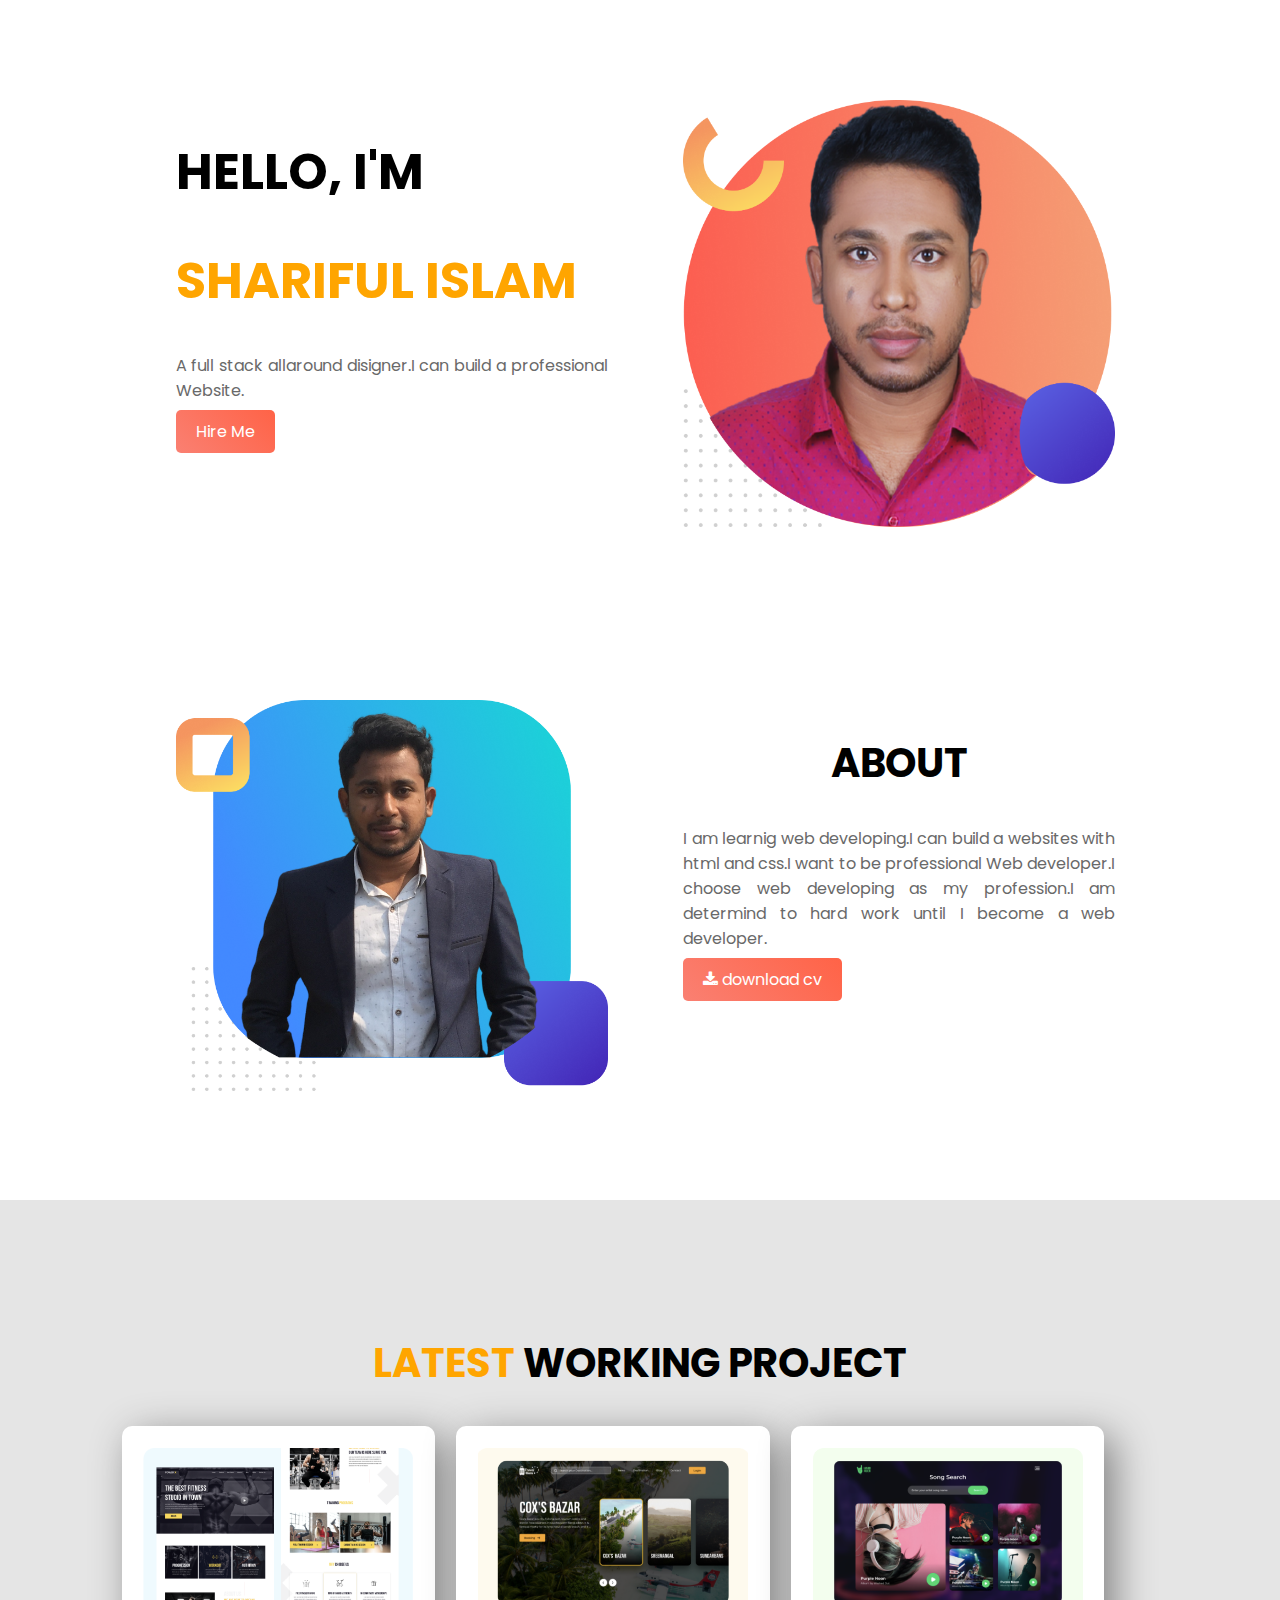
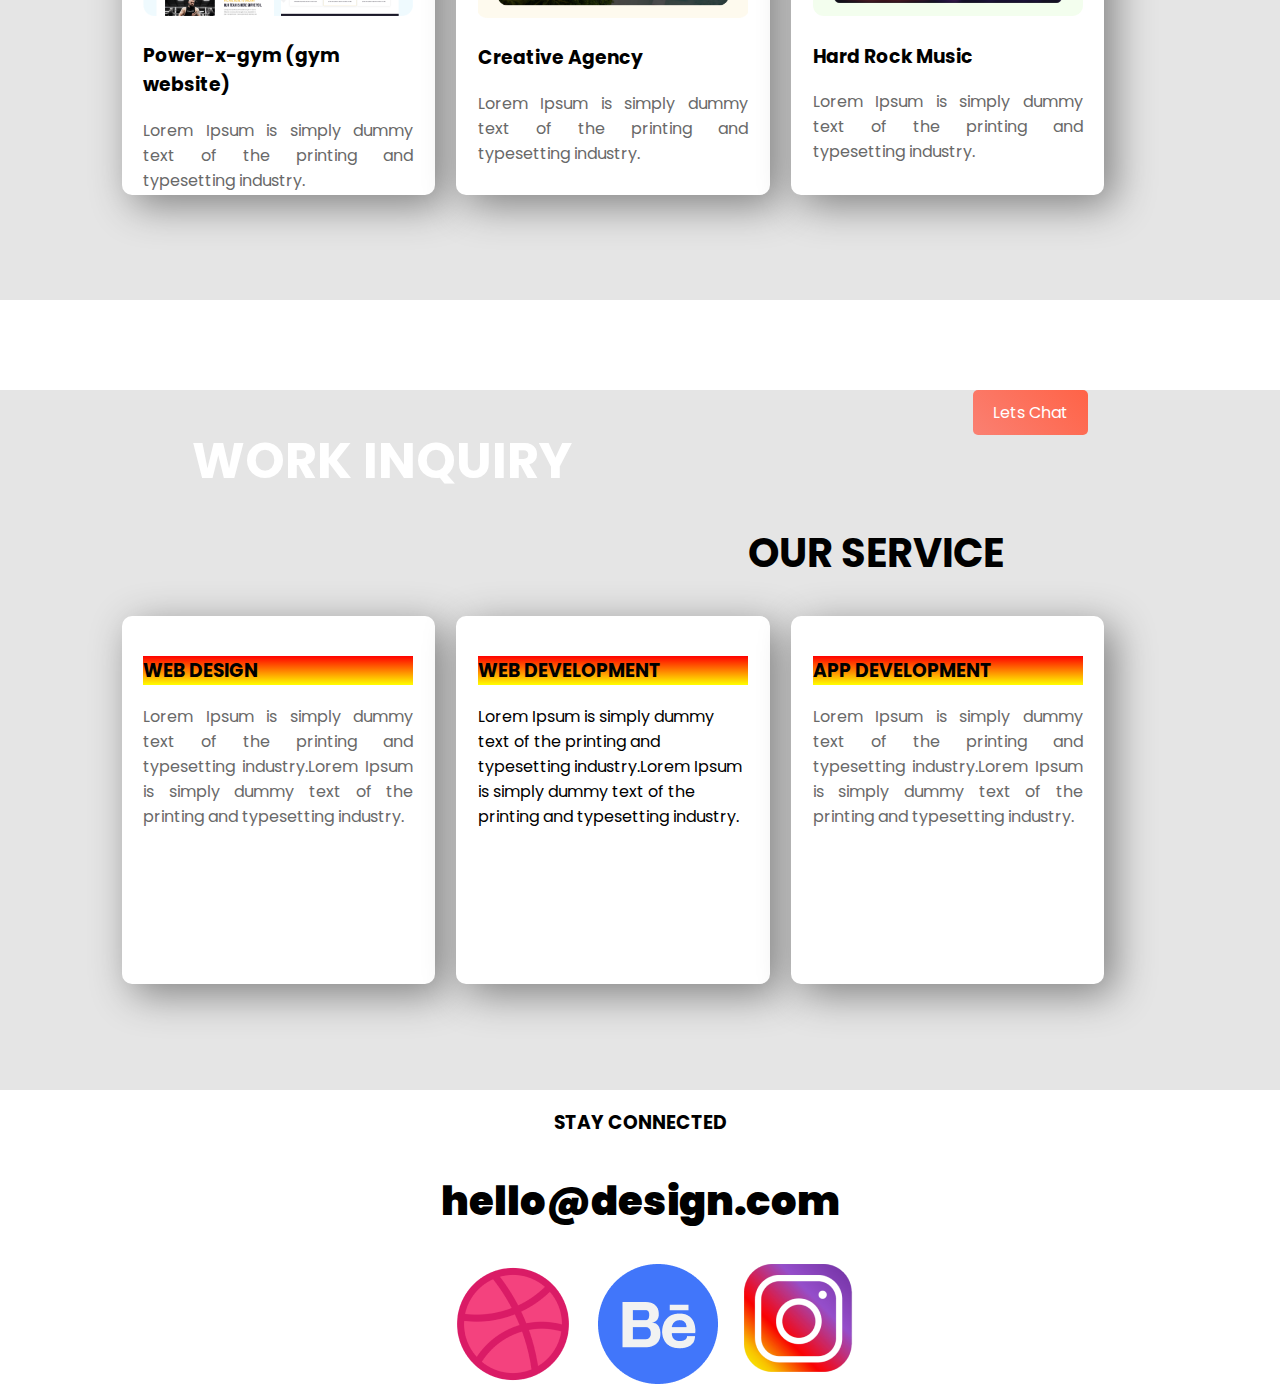
<file: index.html>
<!DOCTYPE html>
<html lang="en">
<head>
    <meta charset="UTF-8">
    <meta name="viewport" content="width=device-width, initial-scale=1.0">
    <title>Shaoun's Portfolio Website</title>
    <link href="https://fonts.googleapis.com/css2?family=Poppins&display=swap" rel="stylesheet">
    <link rel="stylesheet" href="style.css">
    <link rel="stylesheet" href="https://cdnjs.cloudflare.com/ajax/libs/font-awesome/4.7.0/css/font-awesome.min.css">
</head>
<body>
    <section class="top-area">
        <div class="half-width">
            <h1>HELLO, I'M</h1>
            <h1 id="name">SHARIFUL ISLAM</h1>
            <p>A full stack allaround disigner.I can build a professional 
                Website.
            </p>
            <a id="changes-color" class="link-button" href="https://web.facebook.com/sharifulislam.shaoun/" target="_blank">Hire Me</a>

        </div>
        <div class="half-width">
            <img src="images/profile1.png" alt="pic1" />

        </div>
    </section>
        <section  class="top-area">
            <div class="half-width">
                <img src="images/profile2.png" alt="pic2" />

            </div>
               <div class="half-width">
                  <h2>ABOUT</h2>
                  <P>I am learnig web developing.I can build a websites with html and css.I want to be professional Web developer.I choose web developing as my profession.I am determind to hard work until I become a web developer.</P>
            <button<a id="changes-color" class="link-button" href="google.com" target="_blank"><i class="fa fa-download"></i> download cv</a>
           
              </div>
        </section>
        <section class="working-area">
            <h2><span id="name">LATEST</span> WORKING PROJECT</h2>
            <div class="a-width">
                <img src="images/image1.png" alt="pic3" />
                <h3>Power-x-gym (gym website)</h3>
                <p>Lorem Ipsum is simply dummy text of the printing and typesetting industry.</p>

            </div>
            <div class="a-width">
                <img src="images/image2.png" alt="pic4" />
                <h3>Creative Agency</h3>
                <p>Lorem Ipsum is simply dummy text of the printing and typesetting industry.</p>

            </div>
            <div class="a-width">
                <img src="images/image3.png" alt="pic5" />
                    <h3>Hard Rock Music</h3>
                    <p>Lorem Ipsum is simply dummy text of the printing and typesetting industry.</p>

                
            </div>

        </section>
        <section>
            <div class="inquiry-area">
            <h1 class="inquiry">WORK INQUIRY</h1>
           
            <a id="chat" class="link-button" href="https://web.facebook.com/sharifulislam.shaoun/" target="_blank">Lets Chat</a>
            </div>
        </section>
        <section class="working-area">
            <h2>OUR SERVICE</h2>
            <div class="b-width">
                <h3 class="name">WEB DESIGN</h3>
                <p>Lorem Ipsum is simply dummy text of the printing and typesetting industry.Lorem Ipsum is simply dummy text of the printing and typesetting industry.</p>

            </div>
            <div class="b-width">
                <h3 class="name">WEB DEVELOPMENT</h3>
                Lorem Ipsum is simply dummy text of the printing and typesetting industry.Lorem Ipsum is simply dummy text of the printing and typesetting industry. 
            </div>
            <div class="b-width">
                <h3 class="name">APP DEVELOPMENT</h3>
                <p>Lorem Ipsum is simply dummy text of the printing and typesetting industry.Lorem Ipsum is simply dummy text of the printing and typesetting industry.</p>
            </div>
        </section>
        
            <footer>  
                <h3 class="bottom" id="footer">STAY CONNECTED</h3>
                <h2 id="footer"><b>hello@design.com</b></h2>
                <div class="footer-image"> 
                    <a class="icon" href="https://web.facebook.com/sharifulislam.shaoun/" target="blank"><img src="images/image 6.png" alt="images6" /></a>
                    <a class="icon" href="https://web.facebook.com/sharifulislam.shaoun/" target="blank"><img src="images/Group 33059.png" alt="Group 33059" /></a>
                    <a class="icon" href="https://web.facebook.com/sharifulislam.shaoun/" target="blank"><img src="images/image 7.png" alt="images7" /></a>
                </div>
                </footer>
        
            
       
    
</body>
</html>
</file>
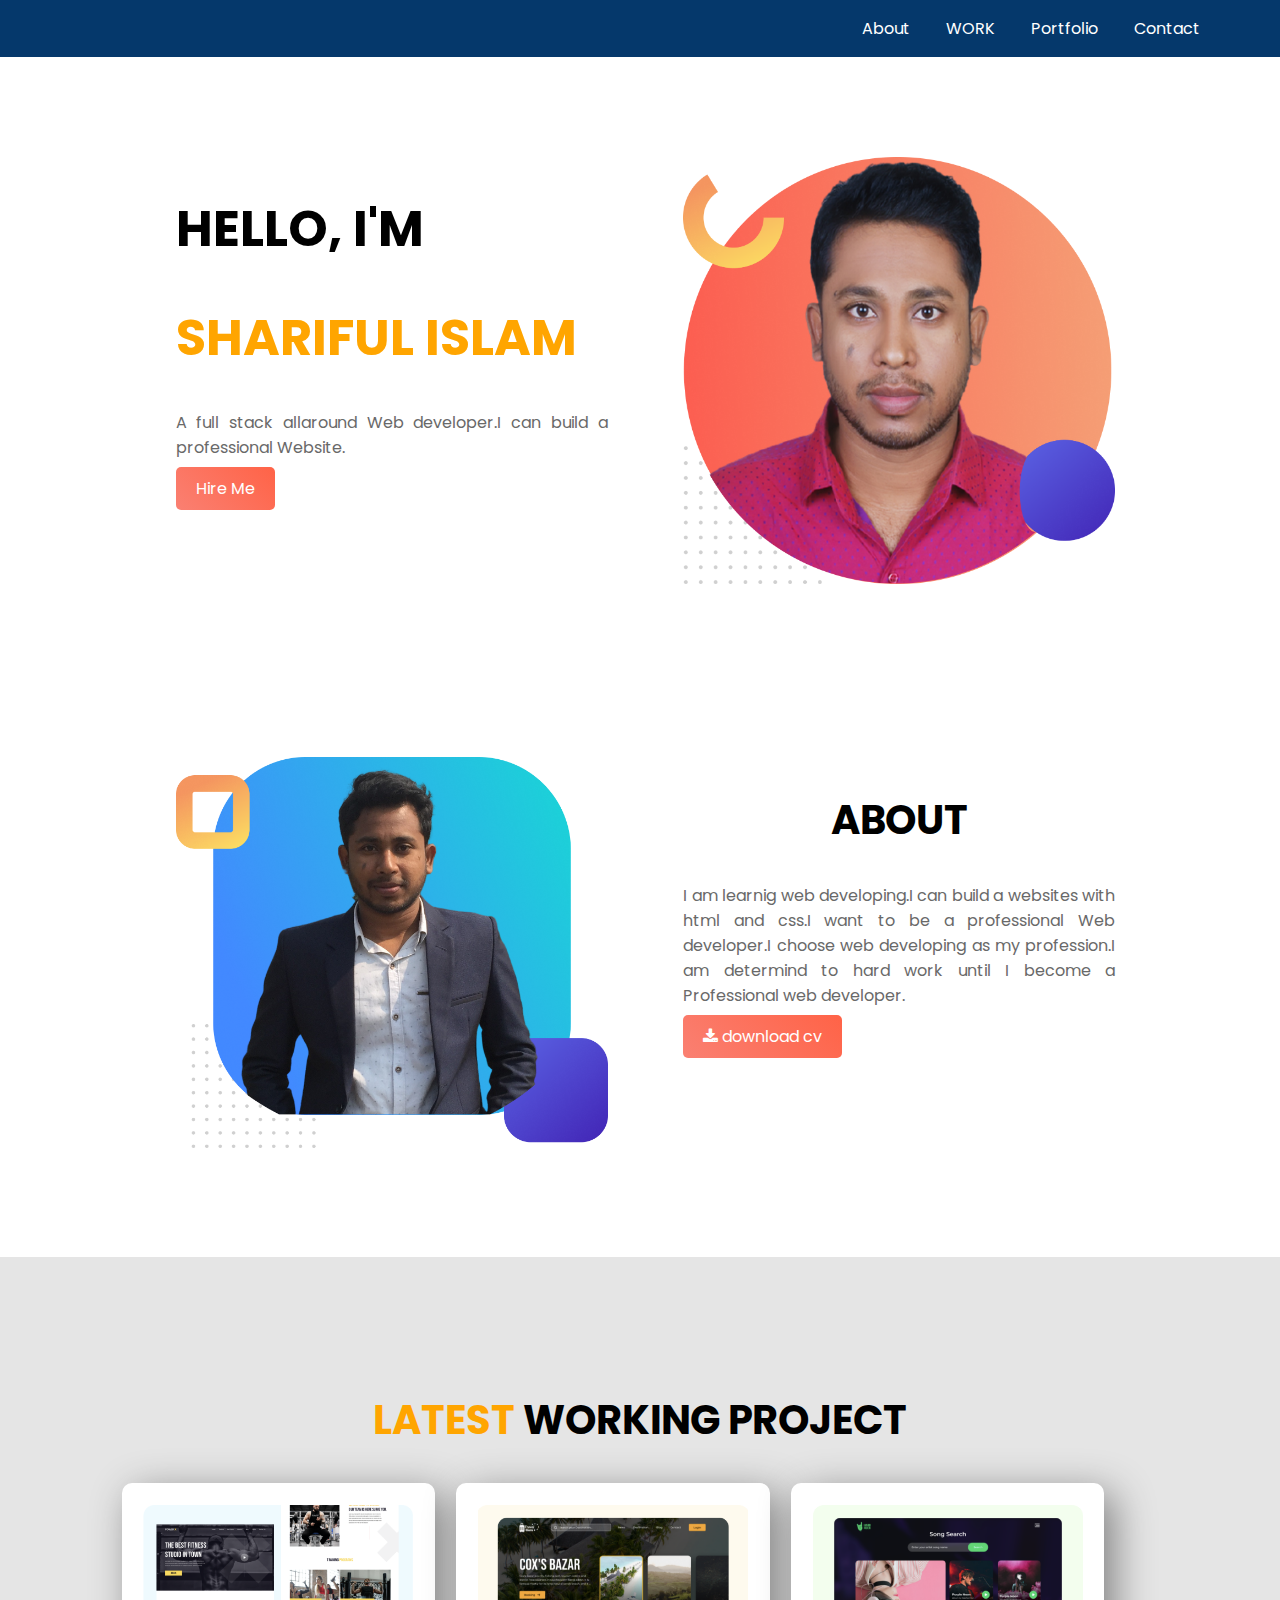
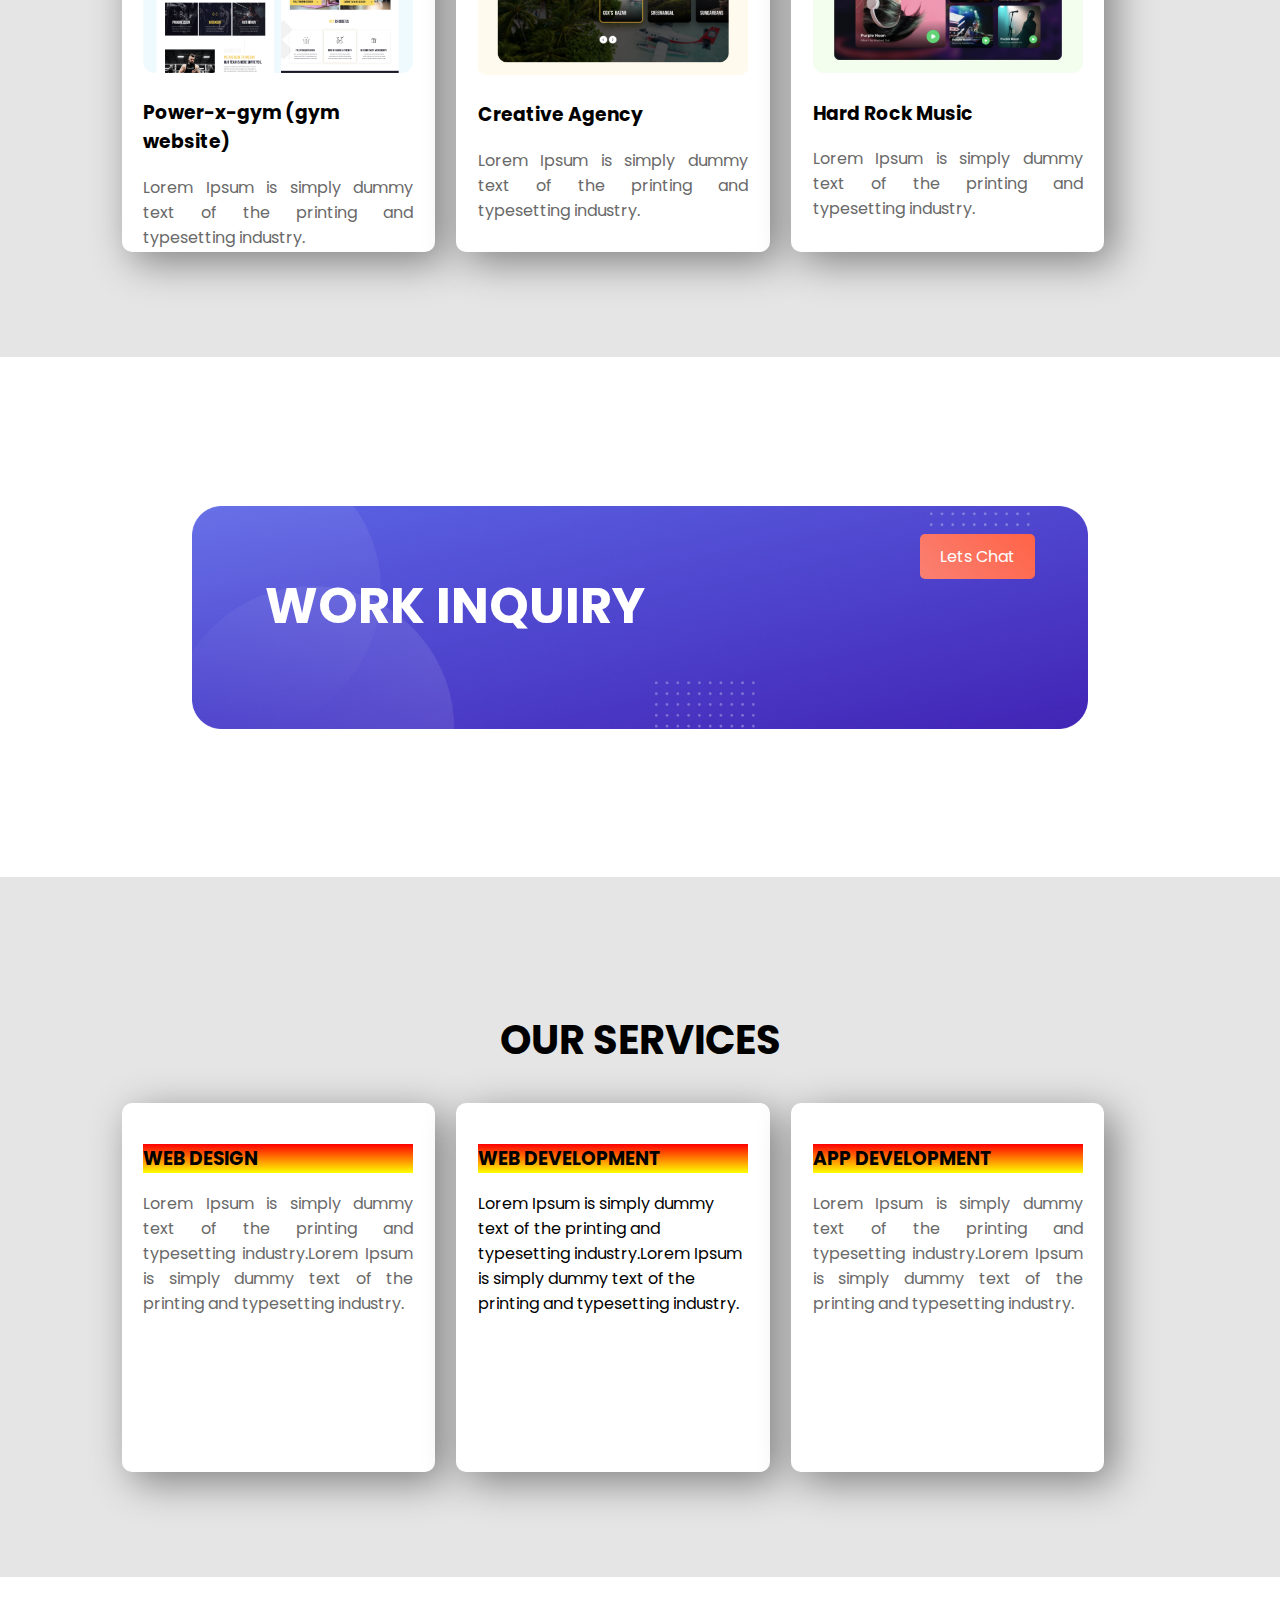
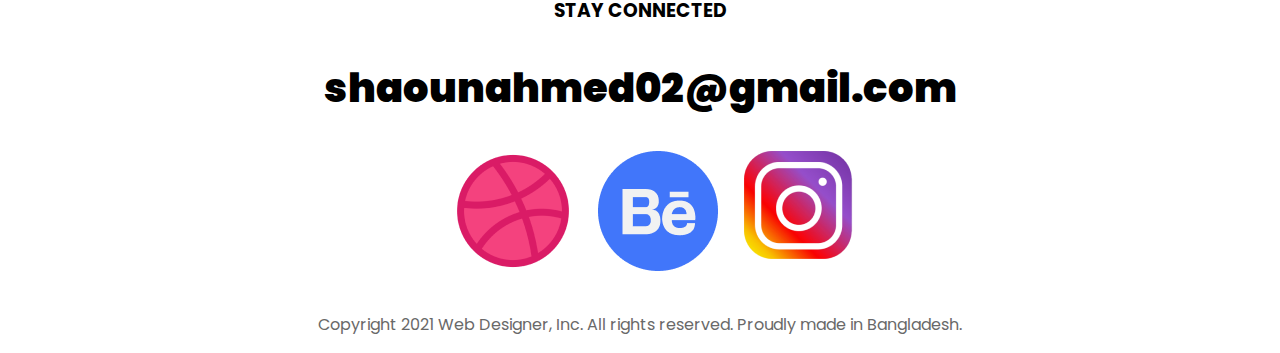
<file: portfolio.html>
<!DOCTYPE html>
<html lang="en">
<head>
    <meta charset="UTF-8">
    <meta name="viewport" content="width=device-width, initial-scale=1.0">
    <title>Shaoun's Portfolio Website</title>
    <link href="https://fonts.googleapis.com/css2?family=Poppins&display=swap" rel="stylesheet">
    <link rel="stylesheet" href="style.css">
    <link rel="stylesheet" href="https://cdnjs.cloudflare.com/ajax/libs/font-awesome/4.7.0/css/font-awesome.min.css">
</head>
<body>
    <section class="menu">
        <ul>
            <li><a href="">About</a></li>
            <li><a href="">WORK</a></li>
            <li><a href="">Portfolio</a></li>
            <li><a href="">Contact</a></li>
        </ul>
    </section>

    <section class="top-area">
        <div class="half-width">
            <h1>HELLO, I'M</h1>
            <h1 id="name">SHARIFUL ISLAM</h1>
            <p>A full stack allaround Web developer.I can build a professional 
                    Website.
            </p>
            <a id="changes-color" class="link-button" href="https://web.facebook.com/sharifulislam.shaoun/" target="_blank">Hire Me</a>

        </div>
        <div class="half-width">
            <img src="images/profile1.png" alt="pic1" />

        </div>
    </section>

    <section  class="top-area">
            <div class="half-width">
                <img src="images/profile2.png" alt="pic2" />

            </div>
               <div class="half-width">
                  <h2>ABOUT</h2>
                  <P>I am learnig web developing.I can build a websites with html and css.I want to be a professional Web developer.I choose web developing as my profession.I am determind to hard work until I become a Professional web developer.</P>
            <button<a id="changes-color" class="link-button" href="google.com" target="_blank"><i class="fa fa-download"></i> download cv</a>
           
              </div>
        </section>

        <section class="working-area">
            <h2><span id="name">LATEST</span> WORKING PROJECT</h2>
            <div class="a-width">
                <img src="images/image1.png" alt="pic3" />
                <h3>Power-x-gym (gym website)</h3>
                <p>Lorem Ipsum is simply dummy text of the printing and typesetting industry.</p>

            </div>
            <div class="a-width">
                <img src="images/image2.png" alt="pic4" />
                <h3>Creative Agency</h3>
                <p>Lorem Ipsum is simply dummy text of the printing and typesetting industry.</p>

            </div>
            <div class="a-width">
                <img src="images/image3.png" alt="pic5" />
                    <h3>Hard Rock Music</h3>
                    <p>Lorem Ipsum is simply dummy text of the printing and typesetting industry.</p>

                
            </div>

        </section>

        <section class="inq">
            <div class="inquiry-area">
            <h1 class="inquiry">WORK INQUIRY</h1>
            <a id="chat" class="link-button" href="https://web.facebook.com/sharifulislam.shaoun/" target="_blank">Lets Chat</a>
            </div>
        </section>

        <section class="working-area">
            <h2>OUR SERVICES</h2>
            <div class="b-width">
                <h3 class="name">WEB DESIGN</h3>
                <p>Lorem Ipsum is simply dummy text of the printing and typesetting industry.Lorem Ipsum is simply dummy text of the printing and typesetting industry.</p>

            </div>
            <div class="b-width">
                <h3 class="name">WEB DEVELOPMENT</h3>
                Lorem Ipsum is simply dummy text of the printing and typesetting industry.Lorem Ipsum is simply dummy text of the printing and typesetting industry. 
            </div>
            <div class="b-width">
                <h3 class="name">APP DEVELOPMENT</h3>
                <p>Lorem Ipsum is simply dummy text of the printing and typesetting industry.Lorem Ipsum is simply dummy text of the printing and typesetting industry.</p>
            </div>
        </section>
        
            <section id="last">  
                <h3 class="bottom">STAY CONNECTED</h3>
                <h2 class="bottom"><b>shaounahmed02@gmail.com</b></h2>
                <div class="footer-image"> 
                    <a class="icon" href="https://web.facebook.com/sharifulislam.shaoun/" target="blank"><img src="images/image 6.png" alt="images6" /></a>
                    <a class="icon" href="https://web.facebook.com/sharifulislam.shaoun/" target="blank"><img src="images/Group 33059.png" alt="Group 33059" /></a>
                    <a class="icon" href="https://web.facebook.com/sharifulislam.shaoun/" target="blank"><img src="images/image 7.png" alt="images7" /></a>
                </div>
                </section>

                <footer>
                    <p class="bottom">Copyright 2021 Web Designer, Inc. All rights reserved. Proudly made in Bangladesh.
                    </p>
                </footer>

    
  </body>
</html>
</file>
<file: style.css>
body{
    font-family: "Poppins", sans-serif;
        margin: 0;
}
    ul{
        list-style-type: none;
        margin: 0;
        padding-right: 5%;
        overflow: hidden;
        background-color: #05386B;
        text-align: right;   
      }
 
      li{
       
        display: inline-block;
      }
      
      li a{
        display: block;
        color: white;
        text-align: right;
        padding: 16px;
        text-decoration: none;
      }

h1{
    font-size: 50px;
}
h2{
    font-size: 40px;
    text-align: center;
}
p{
    color: dimgray;
    text-align: justify;
}
.half-width{
    width: 40%;
    float: left;
    margin-left: 5%;
    padding-left: 2%;
}
.half-width img{
    width: 100%;
}
.a-width{
    width: 25%;
    float: left;
    margin-left: 2%;
    padding: 2%;
    box-shadow: 10px 10px 40px gray;
    height: 65%;
    border-radius: 10px;
    background-color: white;

}
.b-width{
    width: 25%;
    float: left;
    margin-left: 2%;
    padding: 2%;
    box-shadow: 10px 10px 40px gray;
    height: 65%;
    border-radius: 10px;
    background-color: white;
}
.a-width img{
    width: 100%;
}

.top-area{
    height: 400px;
    padding: 100px;
    
}
.link-button{
    text-decoration: none;
    background-image: linear-gradient(45deg, salmon, tomato);
    color: white; 
    font-weight: 700px;
    padding: 10px 20px;
    border-radius: 5px;
    cursor: pointer;
}
#name{
    color: orange;
}
.name{
    background-image: linear-gradient(red, yellow);
}

  .working-area{
      background-color: #E5E5E5;
      height: 500px;
      padding: 100px;
  }
  
  .inq{
            background-image: url(images/Group_33094_1.png);
            background-size: 70%;
            background-repeat: no-repeat;
            background-position: center;
            height: 400px;
            padding: 100px 80px 20px 100px;
            clear: both;
}
.inquiry-area{
   padding-left: 15%;
   padding-top: 7%;
   padding-right: 15%;
}
#chat{ 
    float: right;   
    
}
.inquiry{
    float: left;
    color: white;

}
.bottom{
    text-align: center;
  
}
.footer-image{
    height: 20px;
    display: flex;
    justify-content: center;  
}
.icon{
    margin-left: 2%;
    
}
#last{
    height: 300px;
}
</file>
